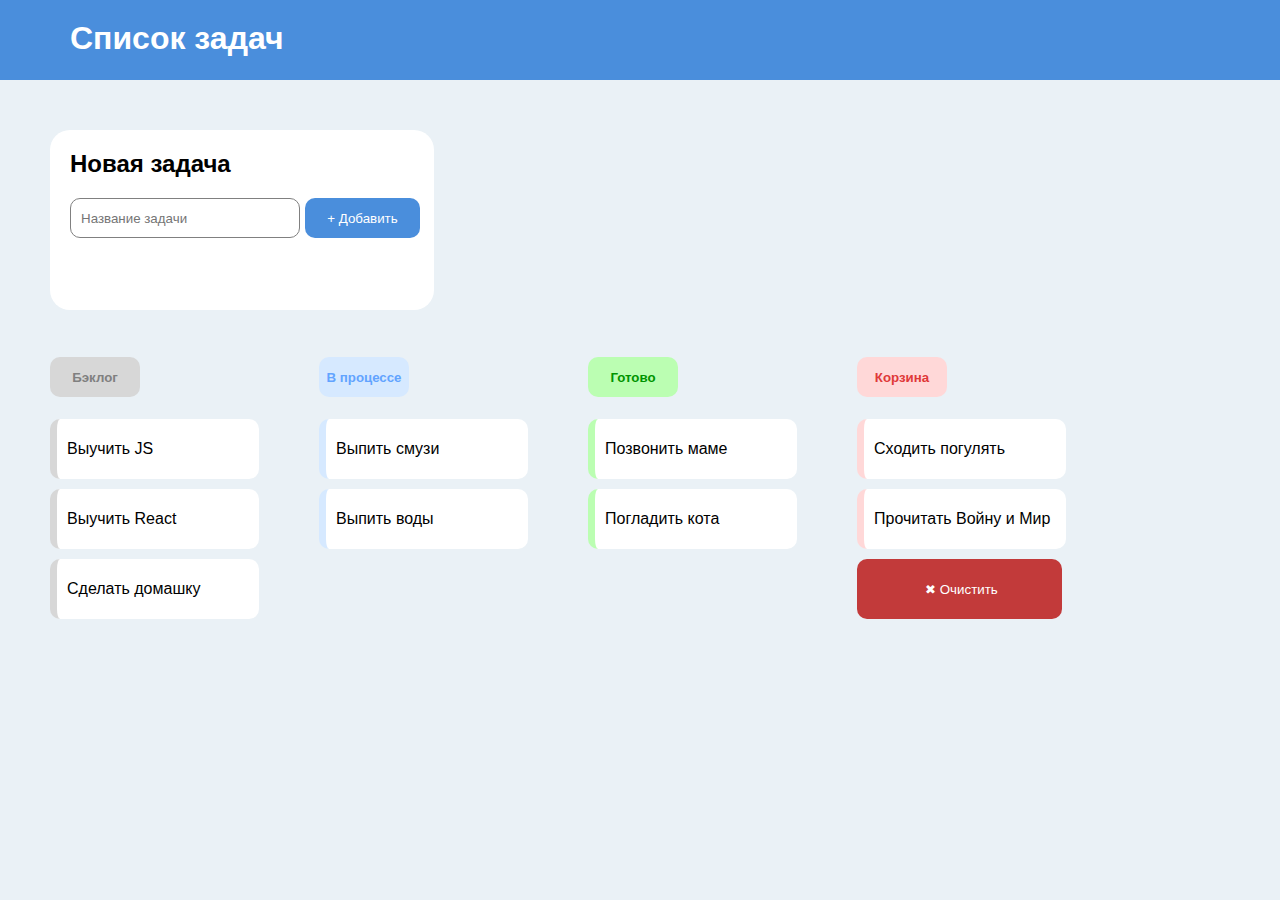
<file: lab1/index.html>
<!DOCTYPE html>
<html lang="en">
	<head>
		<meta charset="UTF-8" />
		<meta name="viewport" content="width=device-width, initial-scale=1.0" />
		<link rel="stylesheet" href="style.css" />
		<title>Идрисова Камила</title>
	</head>
	<body>
		<header>
			<h1>Список задач</h1>
		</header>

		<main>
			<form>
				<h2>Новая задача</h2>
				<span>
					<input placeholder="Название задачи" />
					<button>+ Добавить</button>
				</span>
			</form>

			<section class="task-container">
				<section class="backlog">
					<h5>Бэклог</h5>
					<ul>
						<li>Выучить JS</li>
						<li>Выучить React</li>
						<li>Сделать домашку</li>
					</ul>
				</section>

				<section class="in-process">
					<h5>В процессе</h5>
					<ul>
						<li>Выпить смузи</li>
						<li>Выпить воды</li>
					</ul>
				</section>

				<section class="done">
					<h5>Готово</h5>
					<ul>
						<li>Позвонить маме</li>
						<li>Погладить кота</li>
					</ul>
				</section>

				<section class="bucket">
					<h5>Корзина</h5>
					<ul>
						<li>Сходить погулять</li>
						<li>Прочитать Войну и Мир</li>
						<button>✖ Очистить</button>
					</ul>
				</section>
			</section>
		</main>
	</body>
</html>
</file>
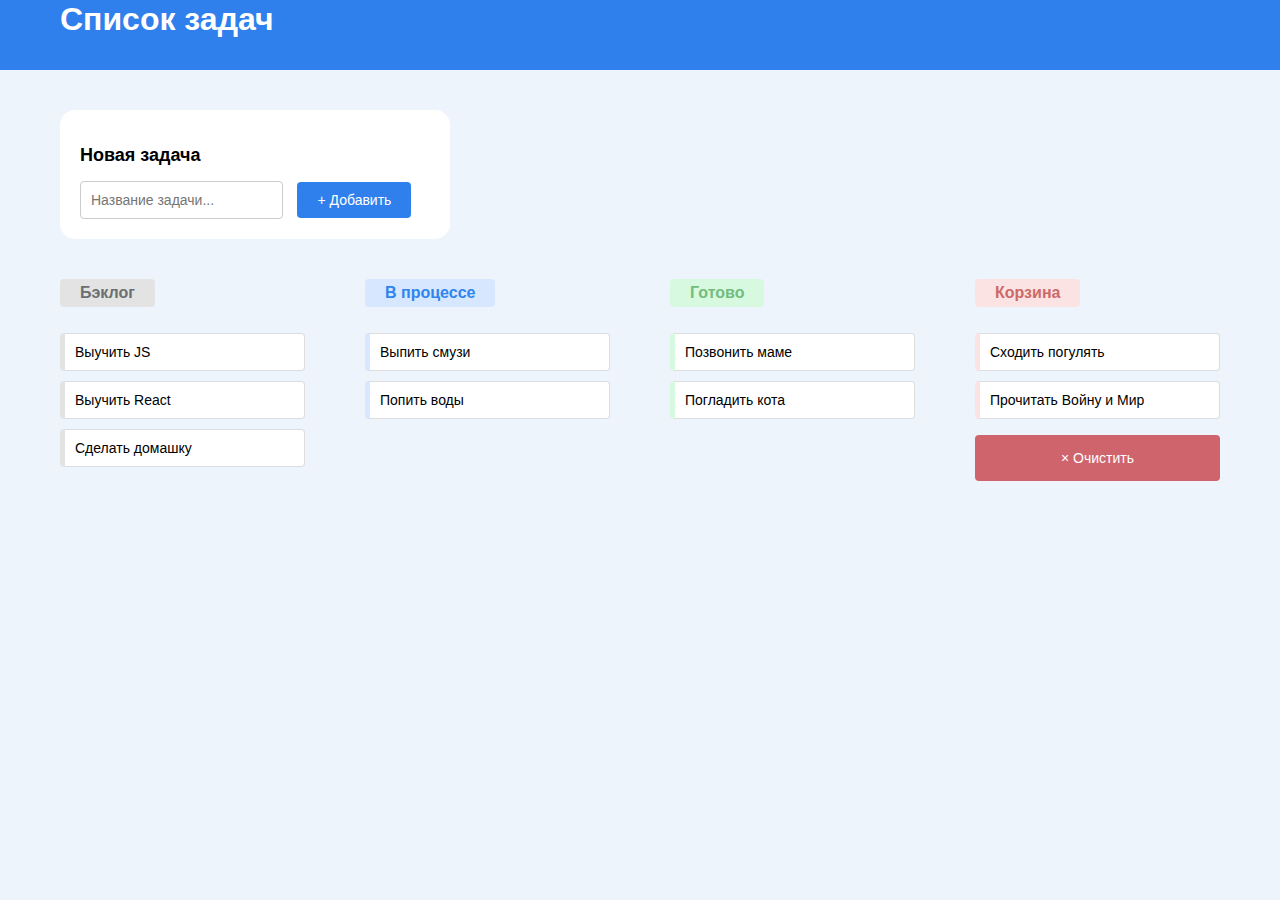
<file: zad1-main/index.html>
<!DOCTYPE html>
<html lang="en">
  <head>
    <meta charset="UTF-8" />
    <meta name="viewport" content="width=device-width, initial-scale=1.0" />
    <title>Todo List Идрисова Камила</title>
    <link rel="stylesheet" href="css.css" />
  </head>
  <body>
    <header class="header">
      <h1>Список задач</h1>
    </header>
    <main class="main">
      <section class="section-new-task">
        <h2>Новая задача</h2>
        <div>
          <input type="text" placeholder="Название задачи..." />
          <button>+ Добавить</button>
        </div>
      </section>
      <section class="section-tasks">
        <div class="column-tasks">
          <h3 class="label-backlog">Бэклог</h3>
          <ul class="ul-no-markers">
            <li class="task-backlog">Выучить JS</li>
            <li class="task-backlog">Выучить React</li>
            <li class="task-backlog">Сделать домашку</li>
          </ul>
        </div>
        <div class="column-tasks">
          <h3 class="label-in-progress">В процессе</h3>
          <ul class="ul-no-markers">
            <li class="task-in-progress">Выпить смузи</li>
            <li class="task-in-progress">Попить воды</li>
          </ul>
        </div>
        <div class="column-tasks">
          <h3 class="label-done">Готово</h3>
          <ul class="ul-no-markers">
            <li class="task-done">Позвонить маме</li>
            <li class="task-done">Погладить кота</li>
          </ul>
        </div>
        <div class="column-tasks">
          <h3 class="label-trash">Корзина</h3>
          <ul class="ul-no-markers">
            <li class="task-trash">Сходить погулять</li>
            <li class="task-trash">Прочитать Войну и Мир</li>
          </ul>
          <button class="button-clear">× Очистить</button>
        </div>
      </section>
    </main>
  </body>
</html>
</file>
<file: lab1/style.css>
body {
	margin: 0;
	padding: 0;
	background-color: rgb(234, 241, 246);
	font-family: Arial, Helvetica, sans-serif;
}

header {
	display: flex;
	align-items: start;
	color: white;
	background-color: rgb(74, 142, 220);
	height: 70px;
	padding-top: 10px;
}

header h1 {
	margin: 0;
	margin-left: 70px;
	margin-top: 10px; 
}

main {
	display: flex;
	flex-direction: column;
}

form {
	background-color: white;
	border-radius: 20px;
	width: 30vw;
	height: 20vh;
	margin: 50px;
	margin-bottom: 0;
}

form h2 {
	margin: 20px;
}

form input {
	margin-left: 20px;
	height: 40px;
	border-radius: 10px;
	border: 1px solid gray;
	padding-left: 10px;
	width: 60%;
	box-sizing: border-box;
}

form button {
	height: 40px;
	border-radius: 10px;
	color: white;
	background-color: rgb(74, 142, 220);
	border: transparent;
	width: 30%;
	cursor: pointer;
	box-sizing: border-box;
}

.task-container {
	display: flex;
	flex-direction: row;
}

.task-container section {
	margin: 25px;
	width: calc(25vw-50px);
}

.task-container section:first-child {
	margin-left: 50px;
}

section h5 {
	display: flex;
	background-color: rgb(215, 215, 215);
	height: 40px;
	width: 80px;
	padding: 0 5px;
	align-items: center;
	justify-content: center;
	border-radius: 10px;
	color: gray;
}

section ul {
	margin: 0;
	padding: 0;
}

section ul li {
	align-items: center;
	display: flex;
	background-color: white;
	height: 60px;
	border-radius: 10px;
	padding-left: 10px;
	list-style-type: none;
	margin: 10px;
	margin-left: 0;
	width: 15vw;
	border-left: 7px solid rgb(215, 215, 215);
}

section ul button {
	align-items: center;
	justify-content: center;
	display: flex;
	background-color: rgb(194, 58, 58);
	color: white;
	height: 60px;
	border: none;
	border-radius: 10px;
	padding-left: 10px;
	margin: 10px;
	margin-left: 0;
	width: 16vw;
	cursor: pointer;
}

.in-process h5 {
	background-color: rgb(214, 233, 255);
	color: rgb(98, 164, 255);
}

.in-process ul li {
	border-left: 7px solid rgb(214, 233, 255);
}

.done h5 {
	background-color: rgb(187, 254, 178);
	color: rgb(0, 148, 0);
}

.done ul li {
	border-left: 7px solid rgb(187, 254, 178);
}

.bucket h5 {
	background-color: rgb(255, 216, 216);
	color: rgb(224, 57, 57);
}

.bucket ul li {
	border-left: 7px solid rgb(255, 216, 216);
}
</file>
<file: zad1-main/css.css>
body {
  font-family: Arial, sans-serif;
  margin: 0;
  padding: 0;
  background-color: #eef4fb;
  color: #000000;
}

.header {
  background-color: #2f80ed;
  color: #fff;
  margin-top: -25px;
  padding-top: 5px;
  padding-bottom: 10px;
  padding-left: 60px;
  text-align: left;
}

.main {
  padding: 40px;
}

.section-new-task {
  display: inline-block;
  background-color: white;
  padding: 20px;
  border-radius: 15px;
  margin-bottom: 20px;
  margin-left: 20px;
  min-width: 350px;
  flex-direction: column;
  align-items: flex-start;
  gap: 10px;
}

.section-new-task h2 {
  font-size: 18px;
  font-weight: bold;
}

.section-new-task div {
  display: inline-block;
  min-width: 320px;
  gap: 10px;
  width: 100%;
}

.section-new-task input {
  flex: 1;
  padding: 10px;
  border: 1px solid #ccc;
  border-radius: 4px;
  font-size: 14px;
}

.section-new-task button {
  margin-left: 10px;
  background-color: #2f80ed;
  color: white;
  border: none;
  padding: 10px 20px;
  border-radius: 4px;
  cursor: pointer;
  font-size: 14px;
}

.section-tasks {
  display: flex;
  max-width: 2200px;
  min-width: 1000px;
  gap: 20px;
}

.column-tasks {
  flex: 1;
  padding: 20px;
}

.column-tasks h3 {
  margin: 0 0 10px;
  padding: 5px 20px;
  border-radius: 4px;
  font-size: 16px;
  text-align: left;
  display: inline-block;
}

.label-backlog {
  background-color: #e3e3e3;
  color: #6c6f71;
}

.label-in-progress {
  background-color: #d6e7ff;
  color: #2e85ee;
}

.label-done {
  background-color: #d7f9e0;
  color: #73bc7b;
}

.label-trash {
  background-color: #fbe3e3;
  color: #cc6968;
}

.ul-no-markers {
  list-style-type: none;
  padding-left: 0;
}

.ul-no-markers li {
  background-color: white;
  padding: 10px;
  border-radius: 4px;
  margin-bottom: 10px;
  font-size: 14px;
  border: 1px solid #ddd;
  display: flex;
  align-items: center;
  border-left: 5px solid #ddd;
}

.task-backlog {
  border-left-color: #e3e3e3 !important;
}

.task-in-progress {
  border-left-color: #d6e7ff !important;
}

.task-done {
  border-left-color: #d7f9e0 !important;
}

.task-trash {
  border-left-color: #fbe3e3 !important;
}

.button-clear {
  width: 100%;
  background-color: #d0646c;
  color: white;
  border: none;
  padding: 15px 20px;
  border-radius: 4px;
  cursor: pointer;
  font-size: 14px;
}
</file>
